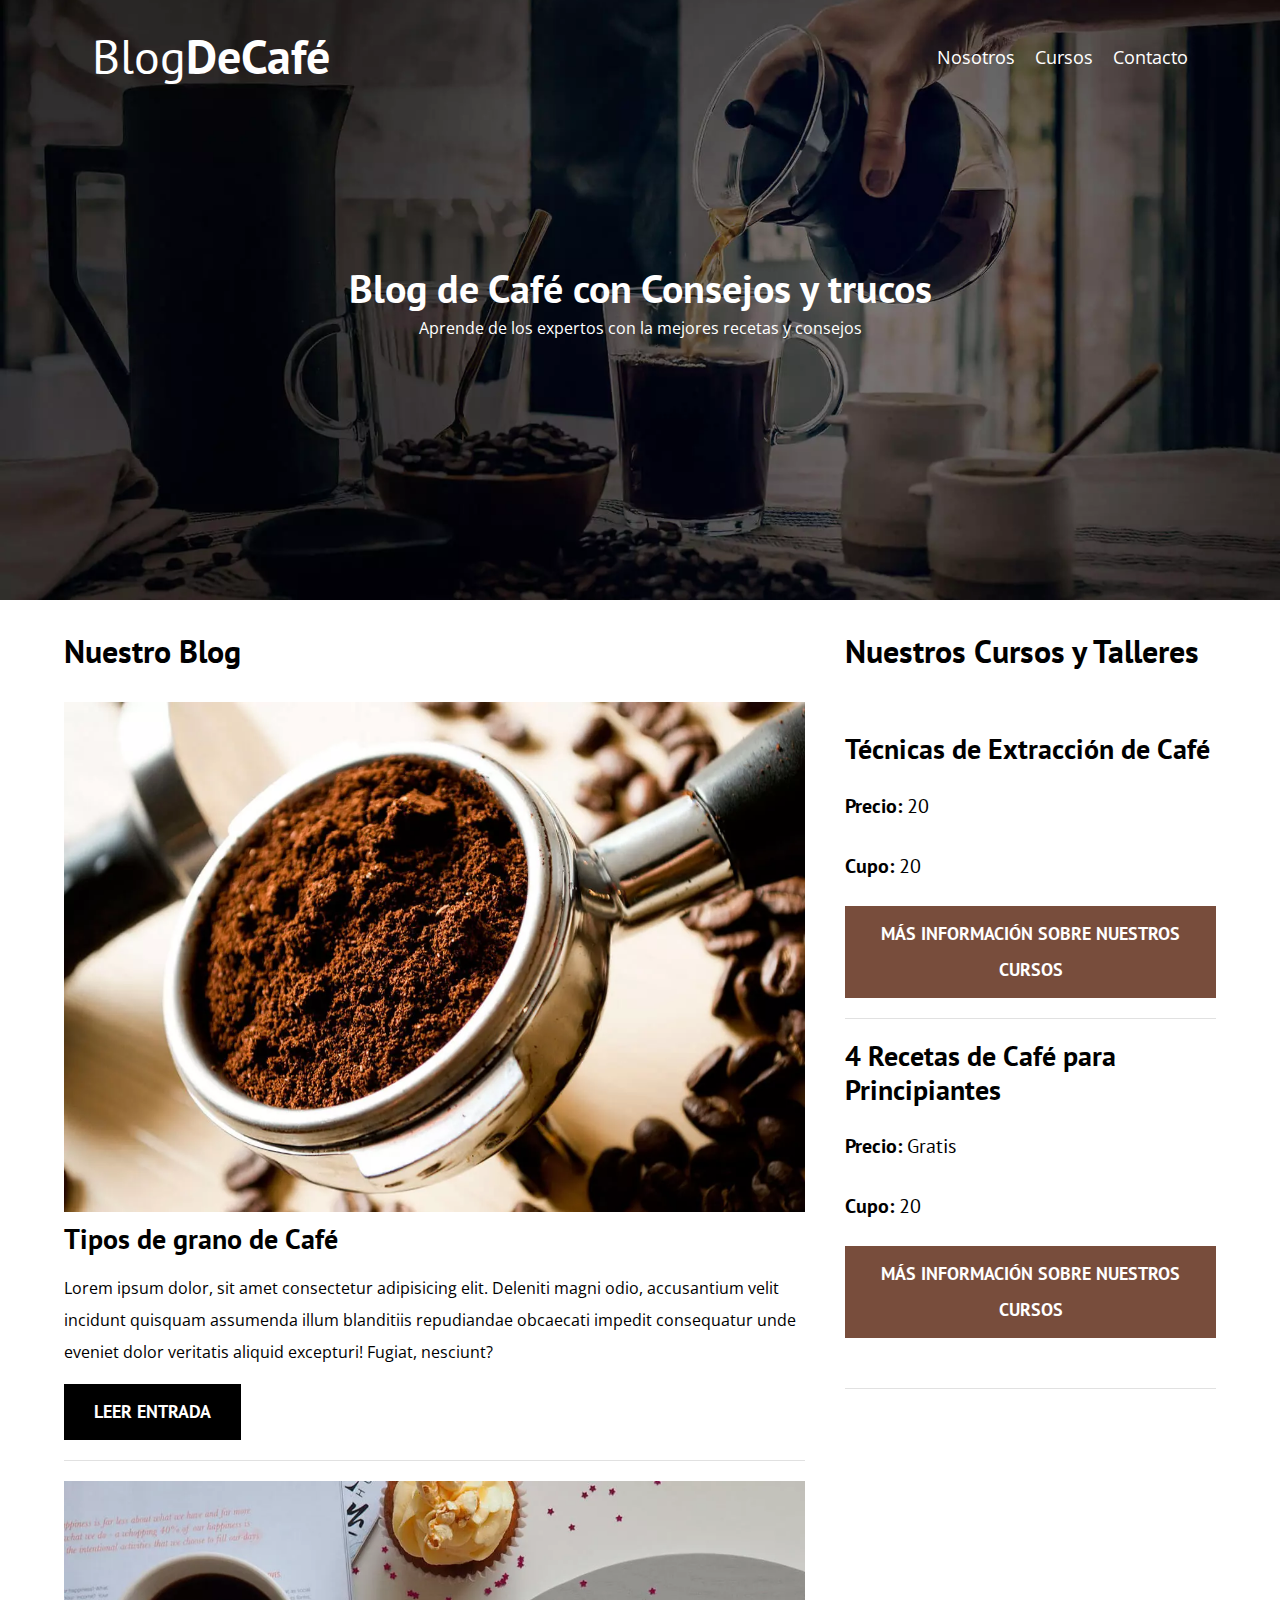
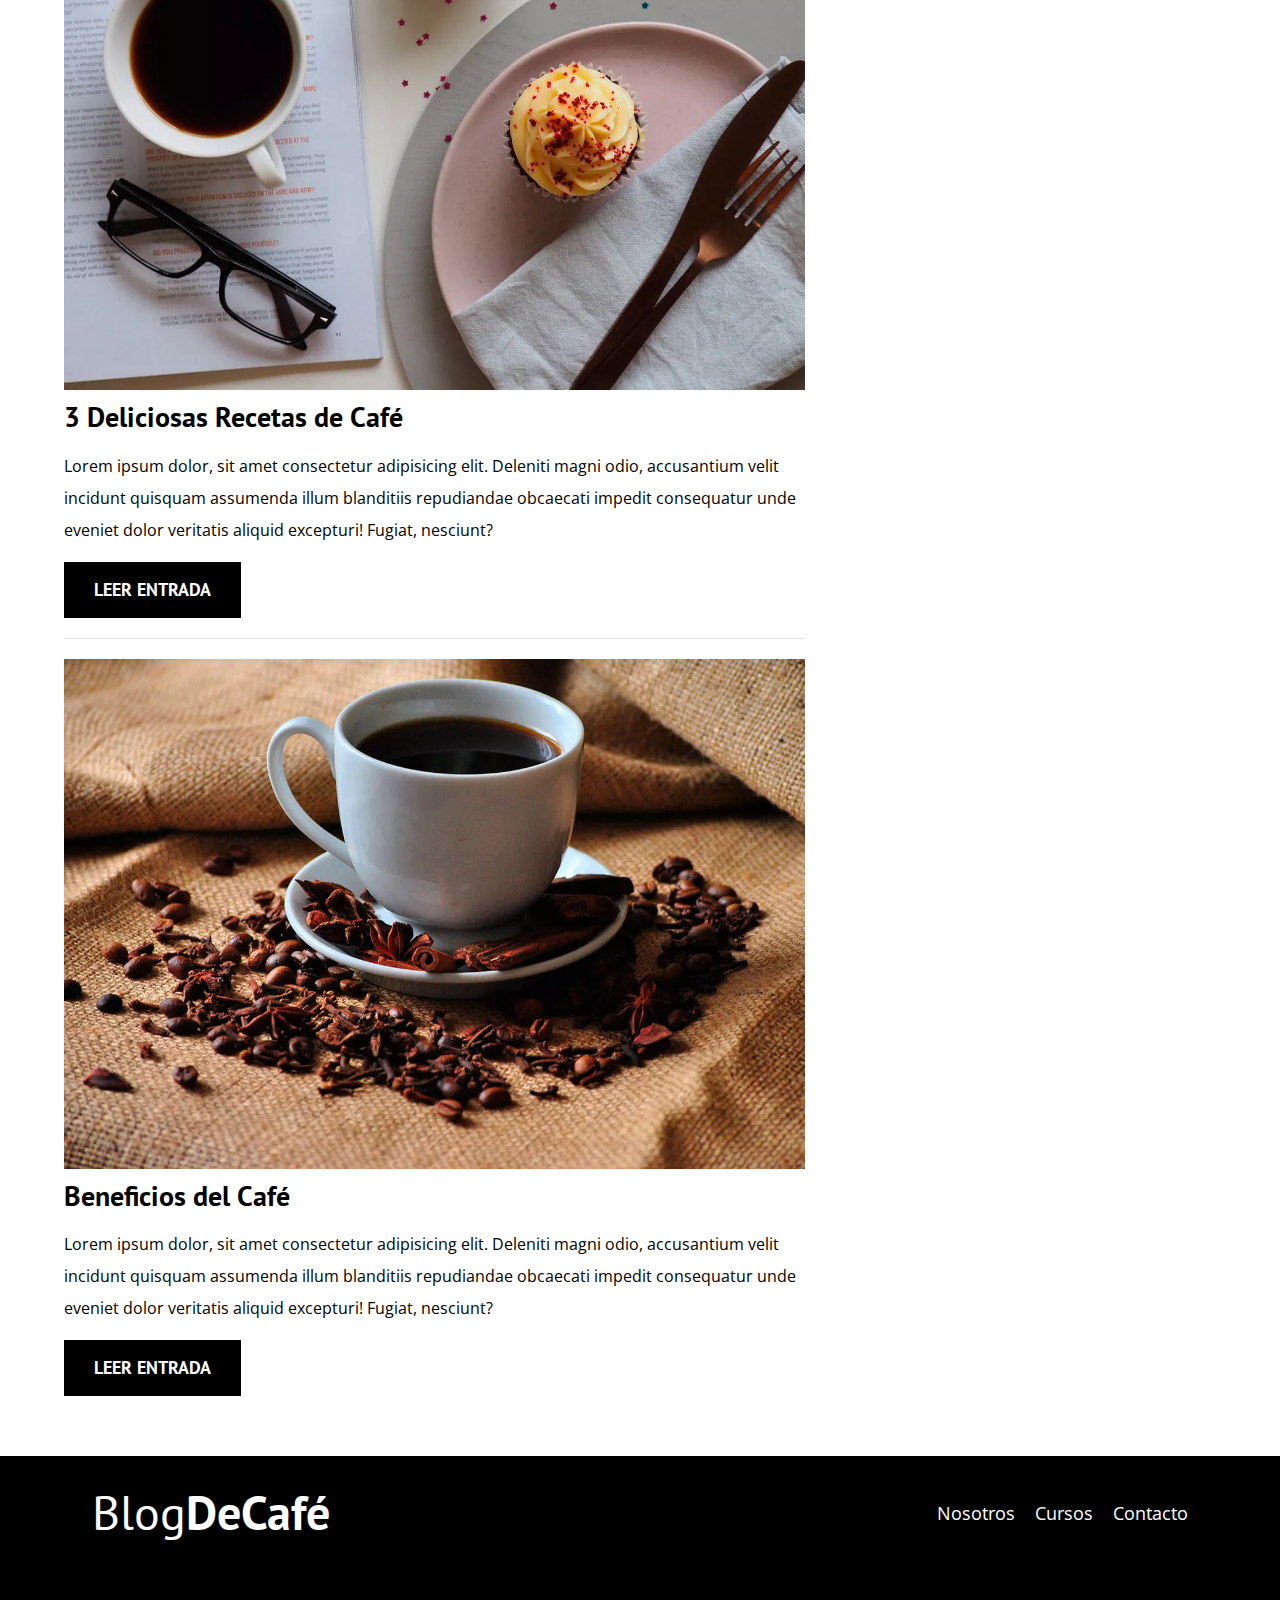
<file: index.html>
<!DOCTYPE html>
<html lang="en">
  <head>
    <meta charset="UTF-8" />
    <meta http-equiv="X-UA-Compatible" content="IE=edge" />
    <meta name="viewport" content="width=device-width, initial-scale=1.0" />
    <meta name="description" content="Pagina web de Blog de Café">

    <link rel="preconnect" href="https://fonts.googleapis.com" />
    <link rel="preconnect" href="https://fonts.gstatic.com" crossorigin />

    <title>BlogdeCafé</title>

    <!-- Prefetch -->

    <link rel="prefetch" href="nosotros.html" as="document">

    <!-- Preload -->

    <link rel="preload" href="css/normalize.css" as="style" />
    <link rel="stylesheet" href="css/normalize.css" />

    <link
      rel="preload"
      href="https://fonts.googleapis.com/css2?family=Open+Sans&family=PT+Sans:wght@400;700&display=swap"
      crossorigin="crossorigin"
      as="font"
    />
    <link
      href="https://fonts.googleapis.com/css2?family=Open+Sans&family=PT+Sans:wght@400;700&display=swap"
      rel="stylesheet"
    />

    <link rel="preload" href="css/styles.css" as="style" />
    <link rel="stylesheet" href="css/styles.css" />

  </head>

  <body>
    <header class="header">
      <div class="contenedor">
        <div class="barra">
          <a href="index.html" class="logo no-margin centrar-texto">
            <h1 class="logo__nombre no-margin centrar-texto">
              Blog<span class="logo__bold">DeCafé</span>
            </h1>
          </a>
          <nav class="navegacion">
            <a href="nosotros.html" class="navegacion__enlace">Nosotros</a>
            <a href="cursos.html" class="navegacion__enlace">Cursos</a>
            <a href="contacto.html" class="navegacion__enlace">Contacto</a>
          </nav>
        </div>
      </div>
      <div class="header__texto">
        <h2 class="no-margin">Blog de Café con Consejos y trucos</h2>
        <p class="no-margin">
          Aprende de los expertos con la mejores recetas y consejos
        </p>
      </div>
    </header>
    <div class="contenedor contenido-principal">
      <main class="blog">
        <h3>Nuestro Blog</h3>
        <article class="entrada">
          <div class="entrada__imagen">

            <picture>
              <source loading="lazy" srcset="img/blog1.webp" type="image/webp">
              <img loading="lazy" src="img/blog1.jpg" alt="Imagen Blog" />
            </picture>


          </div>
          <div class="entrada__contenido">
            <h4 class="no-margin">Tipos de grano de Café</h4>
            <p>
              Lorem ipsum dolor, sit amet consectetur adipisicing elit. Deleniti
              magni odio, accusantium velit incidunt quisquam assumenda illum
              blanditiis repudiandae obcaecati impedit consequatur unde eveniet
              dolor veritatis aliquid excepturi! Fugiat, nesciunt?
            </p>
            <a href="entrada.html" class="boton boton--primario"
              >Leer Entrada</a
            >
          </div>
        </article>
        <article class="entrada">
          <div class="entrada__imagen">
            <picture>
              <source loading="lazy" srcset="img/blog2.webp" type="image/webp">
              <img loading="lazy" src="img/blog2.jpg" alt="Imagen Blog" />
            </picture>
          </div>
          <div class="entrada__contenido">
            <h4 class="no-margin">3 Deliciosas Recetas de Café</h4>
            <p>
              Lorem ipsum dolor, sit amet consectetur adipisicing elit. Deleniti
              magni odio, accusantium velit incidunt quisquam assumenda illum
              blanditiis repudiandae obcaecati impedit consequatur unde eveniet
              dolor veritatis aliquid excepturi! Fugiat, nesciunt?
            </p>
            <a href="entrada.html" class="boton boton--primario"
              >Leer Entrada</a
            >
          </div>
        </article>
        <article class="entrada">
          <div class="entrada__imagen">
            <picture>
              <source loading="lazy" srcset="img/blog3.webp" type="image/webp">
              <img loading="lazy" src="img/blog3.jpg" alt="Imagen Blog" />
            </picture>
          </div>
          <div class="entrada__contenido">
            <h4 class="no-margin">Beneficios del Café</h4>
            <p>
              Lorem ipsum dolor, sit amet consectetur adipisicing elit. Deleniti
              magni odio, accusantium velit incidunt quisquam assumenda illum
              blanditiis repudiandae obcaecati impedit consequatur unde eveniet
              dolor veritatis aliquid excepturi! Fugiat, nesciunt?
            </p>
            <a href="entrada.html" class="boton boton--primario"
              >Leer Entrada</a
            >
          </div>
        </article>
      </main>
      <aside class="sidebar">
        <h3>Nuestros Cursos y Talleres</h3>
        <ul class="cursos no-padding">
          <li class="widget-curso">
            <h4 class="no-margin">Técnicas de Extracción de Café</h4>
            <p class="widget-curso__label">
              Precio:
              <span class="widget-curso__info">20</span>
            </p>

            <p class="widget-curso__label">
              Cupo:
              <span class="widget-curso__info">20</span>
            </p>

            <a href="entrada.html" class="boton boton--secundario"
              >Más Información sobre nuestros cursos</a
            >
          </li>

          <li class="widget-curso">
            <h4 class="no-margin">4 Recetas de Café para Principiantes</h4>
            <p class="widget-curso__label">
              Precio:
              <span class="widget-curso__info">Gratis</span>
            </p>
            <p class="widget-curso__label">
              Cupo:
              <span class="widget-curso__info">20</span>
            </p>

            <a href="entrada.html" class="boton boton--secundario"
              >Más Información sobre nuestros cursos</a
            >
          </li>
        </ul>
      </aside>
    </div>
    <footer class="footer">
      <div class="contenedor">
        <div class="barra">
          <a href="index.html" class="logo no-margin centrar-texto">
            <h1 class="logo__nombre no-margin centrar-texto">
              Blog<span class="logo__bold">DeCafé</span>
            </h1>
          </a>
          <nav class="navegacion">
            <a href="nosotros.html" class="navegacion__enlace">Nosotros</a>
            <a href="cursos.html" class="navegacion__enlace">Cursos</a>
            <a href="contacto.html" class="navegacion__enlace">Contacto</a>
          </nav>
        </div>
      </div>

    </footer>
    <script src="js/modernizr.js"></script>
  </body>
</html>
</file>
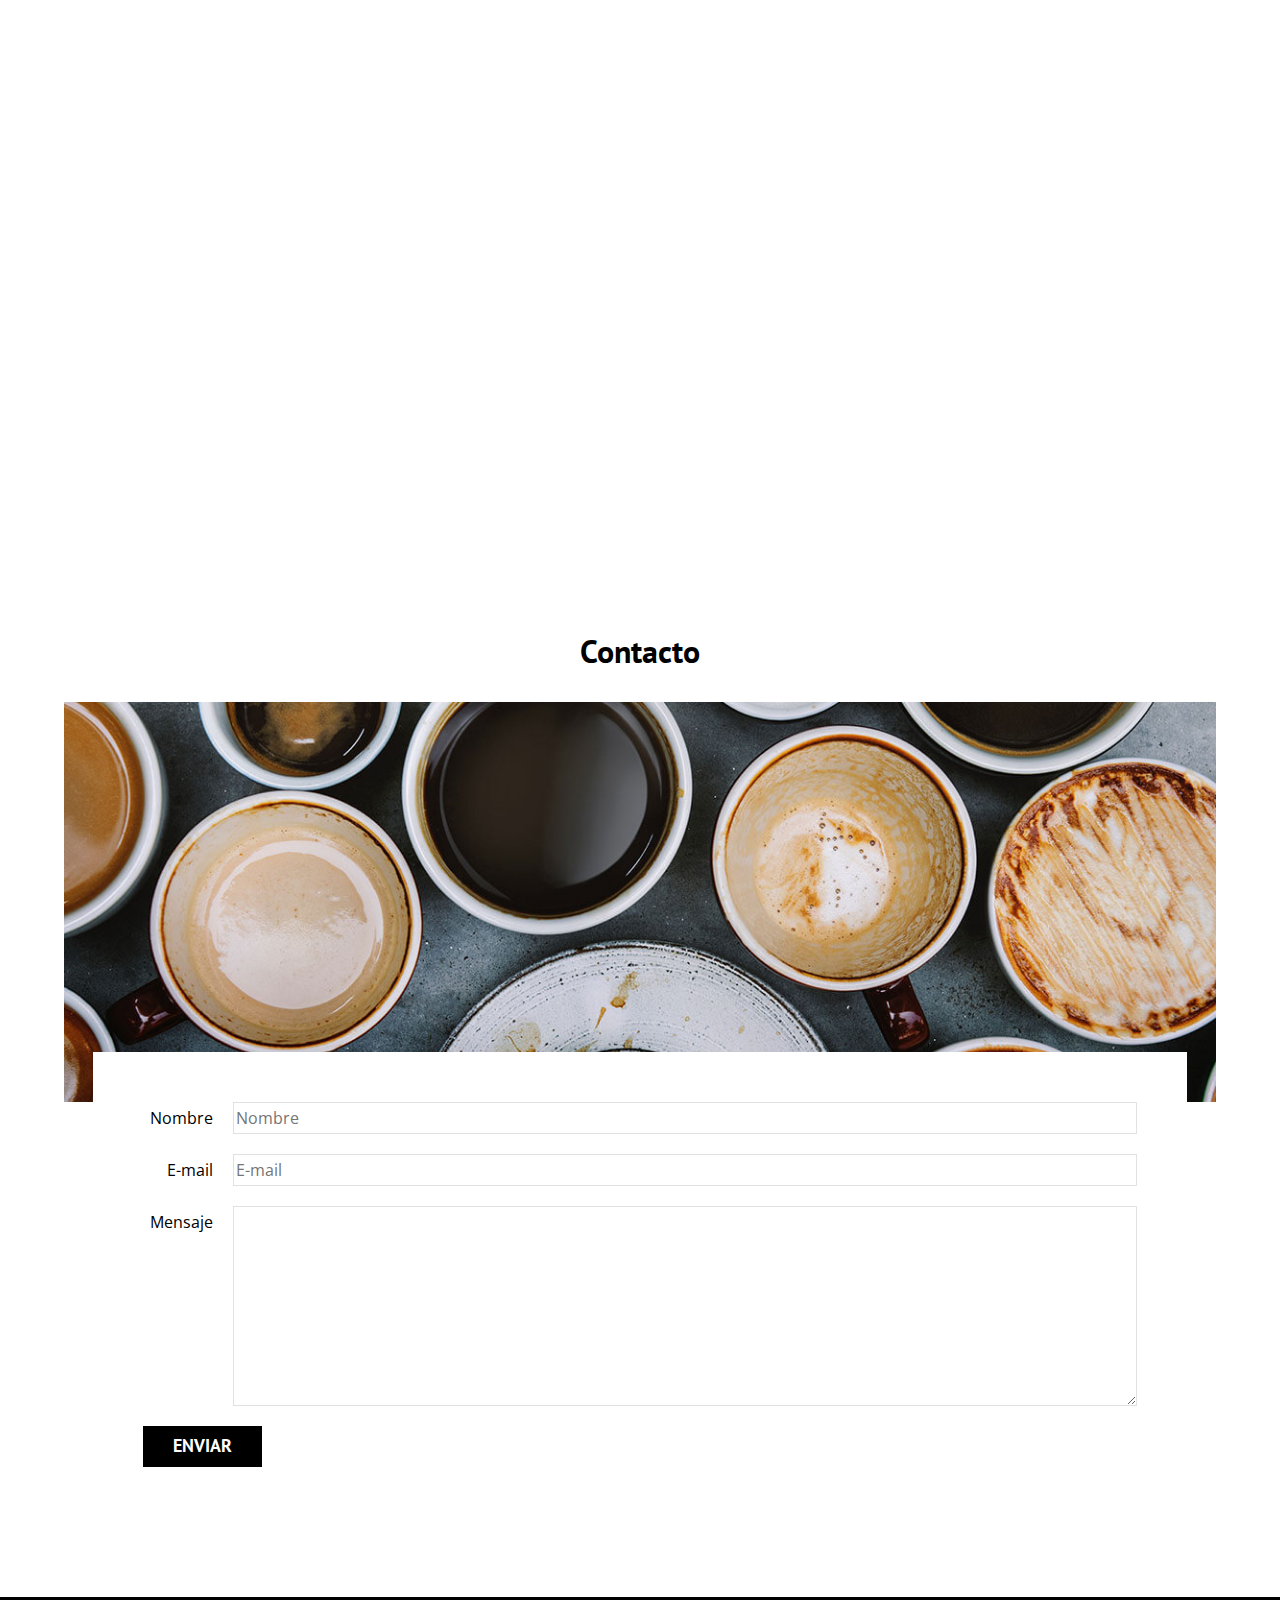
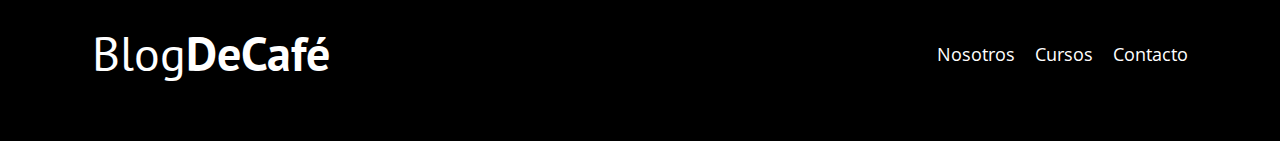
<file: contacto.html>
<!DOCTYPE html>
<html lang="en">
  <head>
    <meta charset="UTF-8" />
    <meta http-equiv="X-UA-Compatible" content="IE=edge" />
    <meta name="viewport" content="width=device-width, initial-scale=1.0" />
    <link rel="stylesheet" href="css/normalize.css" />
    <link rel="preconnect" href="https://fonts.googleapis.com" />
    <link rel="preconnect" href="https://fonts.gstatic.com" crossorigin />
    <link
      href="https://fonts.googleapis.com/css2?family=Open+Sans&family=PT+Sans:wght@400;700&display=swap"
      rel="stylesheet"
    />
    <link rel="stylesheet" href="css/styles.css" />
    <title>BlogdeCafe</title>
  </head>

  <body>
    <header class="header">
      <div class="contenedor">
        <div class="barra">
          <a href="index.html" class="logo no-margin centrar-texto">
            <h1 class="logo__nombre no-margin centrar-texto">
              Blog<span class="logo__bold">DeCafé</span>
            </h1>
          </a>
          <nav class="navegacion">
            <a href="nosotros.html" class="navegacion__enlace">Nosotros</a>
            <a href="cursos.html" class="navegacion__enlace">Cursos</a>
            <a href="contacto.html" class="navegacion__enlace">Contacto</a>
          </nav>
        </div>
      </div>
      <div class="header__texto">
        <h2 class="no-margin">Blog de Café con Consejos y trucos</h2>
        <p class="no-margin">
          Aprende de los expertos con la mejores recetas y consejos
        </p>
      </div>
    </header>
    <main class="contenedor">
      <h3 class="centrar-texto">Contacto</h3>

      <div class="bg-contacto"></div>
      <form class="formulario">
        <div class="campo">
          <label class="campo__label" for="nombre">Nombre</label>
          <input class="campo__field" type="text" class="text" placeholder="Nombre" id="nombre" />
        </div>
        <div class="campo">
          <label class="campo__label for="email">E-mail</label>
          <input class="campo__field" type="email" class="text" placeholder="E-mail" id="email" />
        </div>
        <div class="campo">
          <label class="campo__label for="mensaje">Mensaje</label>
          <textarea class="campo__field campo__field--textarea" name="" id="mensaje" cols="30" rows="10"></textarea>
        </div>
        <div class="campo">
          <input type="submit" value="Enviar" class="boton boton--primario" />
        </div>
      </form>
    </main>
    <footer class="footer">
      <div class="contenedor">
        <div class="barra">
          <a href="index.html" class="logo no-margin centrar-texto">
            <h1 class="logo__nombre no-margin centrar-texto">
              Blog<span class="logo__bold">DeCafé</span>
            </h1>
          </a>
          <nav class="navegacion">
            <a href="nosotros.html" class="navegacion__enlace">Nosotros</a>
            <a href="cursos.html" class="navegacion__enlace">Cursos</a>
            <a href="contacto.html" class="navegacion__enlace">Contacto</a>
          </nav>
        </div>
      </div>
    </footer>
  </body>
</html>
</file>
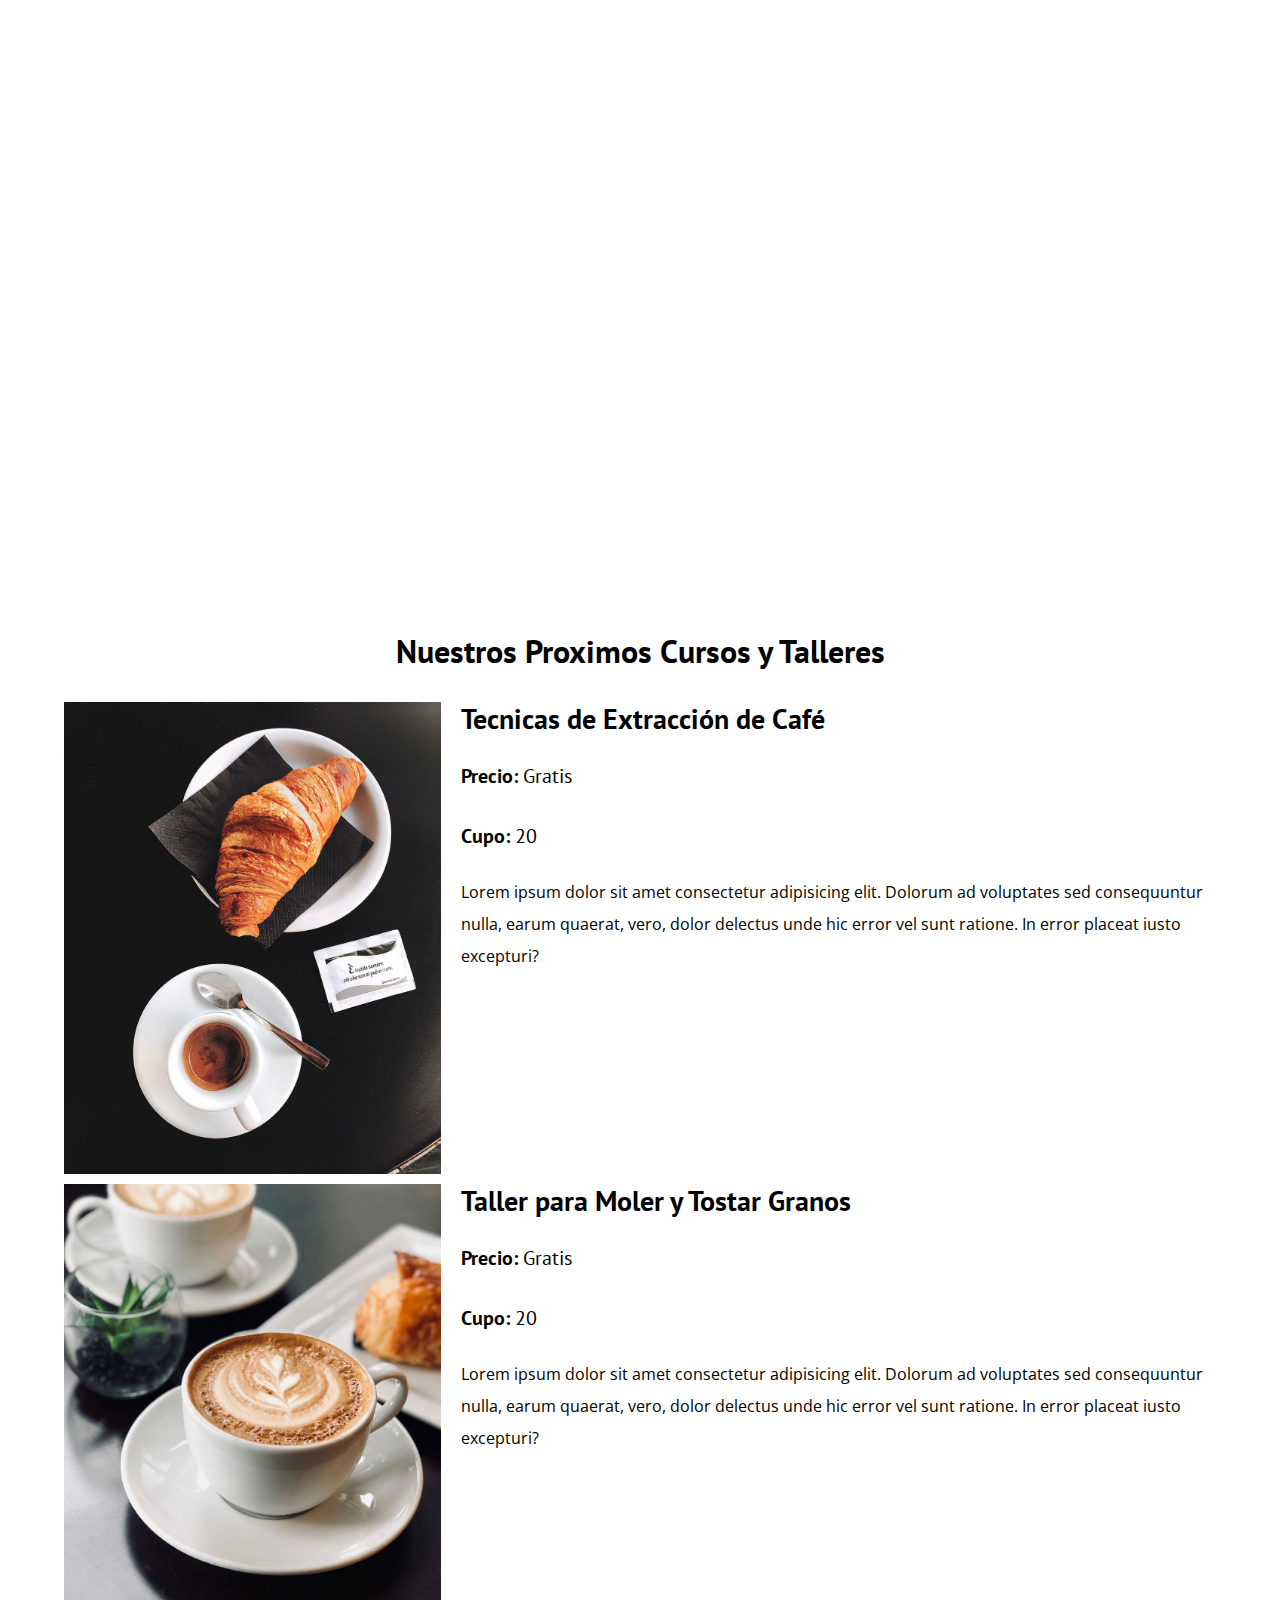
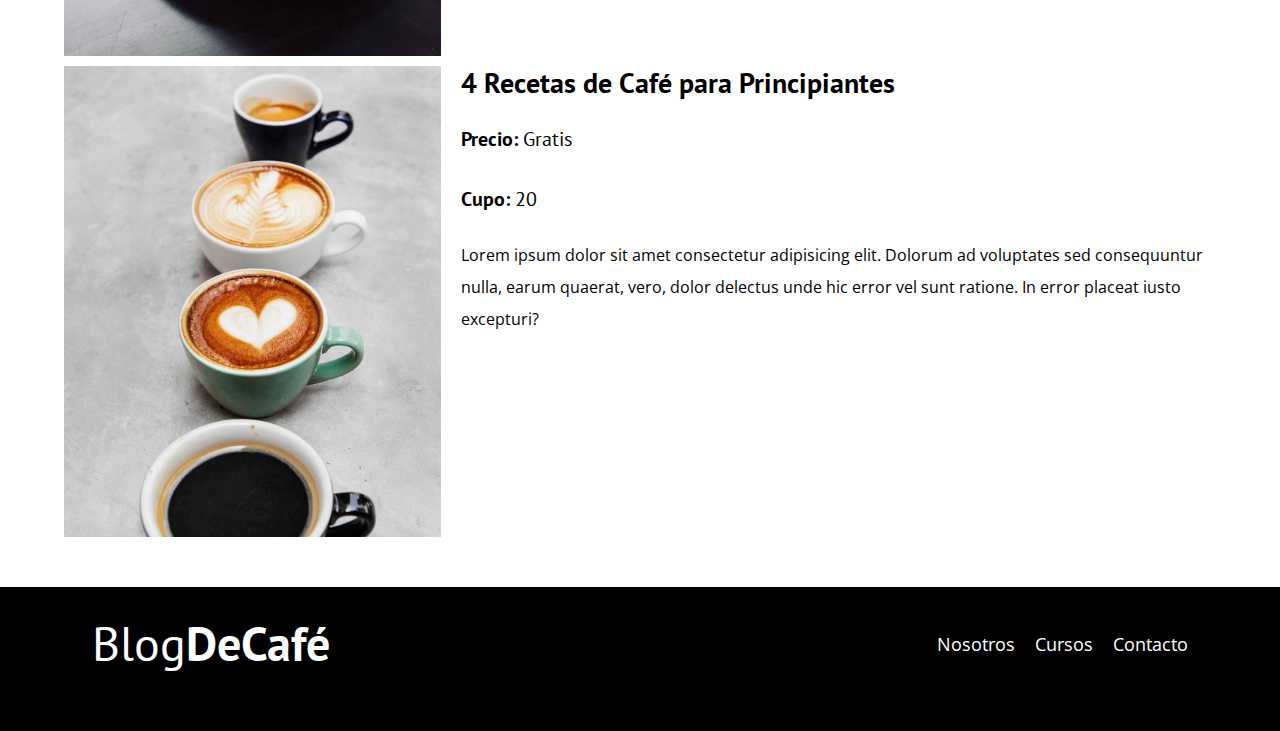
<file: cursos.html>
<!DOCTYPE html>
<html lang="en">

<head>
  <meta charset="UTF-8" />
  <meta http-equiv="X-UA-Compatible" content="IE=edge" />
  <meta name="viewport" content="width=device-width, initial-scale=1.0" />
  <link rel="stylesheet" href="css/normalize.css" />
  <link rel="preconnect" href="https://fonts.googleapis.com" />
  <link rel="preconnect" href="https://fonts.gstatic.com" crossorigin />
  <link href="https://fonts.googleapis.com/css2?family=Open+Sans&family=PT+Sans:wght@400;700&display=swap"
    rel="stylesheet" />
  <link rel="stylesheet" href="css/styles.css" />
  <title>BlogdeCafe</title>
</head>

<body>
  <header class="header">
    <div class="contenedor">
      <div class="barra">
        <a href="index.html" class="logo no-margin centrar-texto">
          <h1 class="logo__nombre no-margin centrar-texto">
            Blog<span class="logo__bold">DeCafé</span>
          </h1>
        </a>
        <nav class="navegacion">
          <a href="nosotros.html" class="navegacion__enlace">Nosotros</a>
          <a href="cursos.html" class="navegacion__enlace">Cursos</a>
          <a href="contacto.html" class="navegacion__enlace">Contacto</a>
        </nav>
      </div>
    </div>
    <div class="header__texto">
      <h2 class="no-margin">Blog de Café con Consejos y trucos</h2>
      <p class="no-margin">
        Aprende de los expertos con la mejores recetas y consejos
      </p>
    </div>
  </header>
  <main class="contenedor">
    <h3 class="centrar-texto">Nuestros Proximos Cursos y Talleres</h3>

    <div class="curso">
      <div class="curso__imagen">
        <img loading="lazy" src="img/curso1.jpg" alt="Imagen del curso">
      </div>

      <div class="curso__informacion">
        <h4 class="no-margin">Tecnicas de Extracción de Café</h4>
        <p class="curso__label">
          Precio:
          <span class="curso__info">Gratis</span>
        </p>
        <p class="curso__label">
          Cupo:
          <span class="curso__info">20</span>
        </p>
        <p class="curso__descripcion">
          Lorem ipsum dolor sit amet consectetur adipisicing elit. Dolorum ad voluptates sed consequuntur nulla, earum
          quaerat, vero, dolor delectus unde hic error vel sunt ratione. In error placeat iusto excepturi?
        </p>
      </div>
    </div> <!--.Curso-->

    <div class="curso">
      <div class="curso__imagen">
        <img loading="lazy" src="img/curso2.jpg" alt="Imagen del curso">
      </div>

      <div class="curso__informacion">
        <h4 class="no-margin">Taller para Moler y Tostar Granos</h4>
        <p class="curso__label">
          Precio:
          <span class="curso__info">Gratis</span>
        </p>
        <p class="curso__label">
          Cupo:
          <span class="curso__info">20</span>
        </p>
        <p class="curso__descripcion">
          Lorem ipsum dolor sit amet consectetur adipisicing elit. Dolorum ad voluptates sed consequuntur nulla, earum
          quaerat, vero, dolor delectus unde hic error vel sunt ratione. In error placeat iusto excepturi?
        </p>
      </div>
    </div> <!--.Curso-->

    <div class="curso">
      <div class="curso__imagen">
        <img loading="lazy" src="img/curso3.jpg" alt="Imagen del curso">
      </div>

      <div class="curso__informacion">
        <h4 class="no-margin">4 Recetas de Café para Principiantes</h4>
        <p class="curso__label">
          Precio:
          <span class="curso__info">Gratis</span>
        </p>
        <p class="curso__label">
          Cupo:
          <span class="curso__info">20</span>
        </p>
        <p class="curso__descripcion">
          Lorem ipsum dolor sit amet consectetur adipisicing elit. Dolorum ad voluptates sed consequuntur nulla, earum
          quaerat, vero, dolor delectus unde hic error vel sunt ratione. In error placeat iusto excepturi?
        </p>
      </div>
    </div> <!--.Curso-->


  </main>
  <footer class="footer">
    <div class="contenedor">
      <div class="barra">
        <a href="index.html" class="logo no-margin centrar-texto">
          <h1 class="logo__nombre no-margin centrar-texto">
            Blog<span class="logo__bold">DeCafé</span>
          </h1>
        </a>
        <nav class="navegacion">
          <a href="nosotros.html" class="navegacion__enlace">Nosotros</a>
          <a href="cursos.html" class="navegacion__enlace">Cursos</a>
          <a href="contacto.html" class="navegacion__enlace">Contacto</a>
        </nav>
      </div>
    </div>
  </footer>
</body>

</html>
</file>
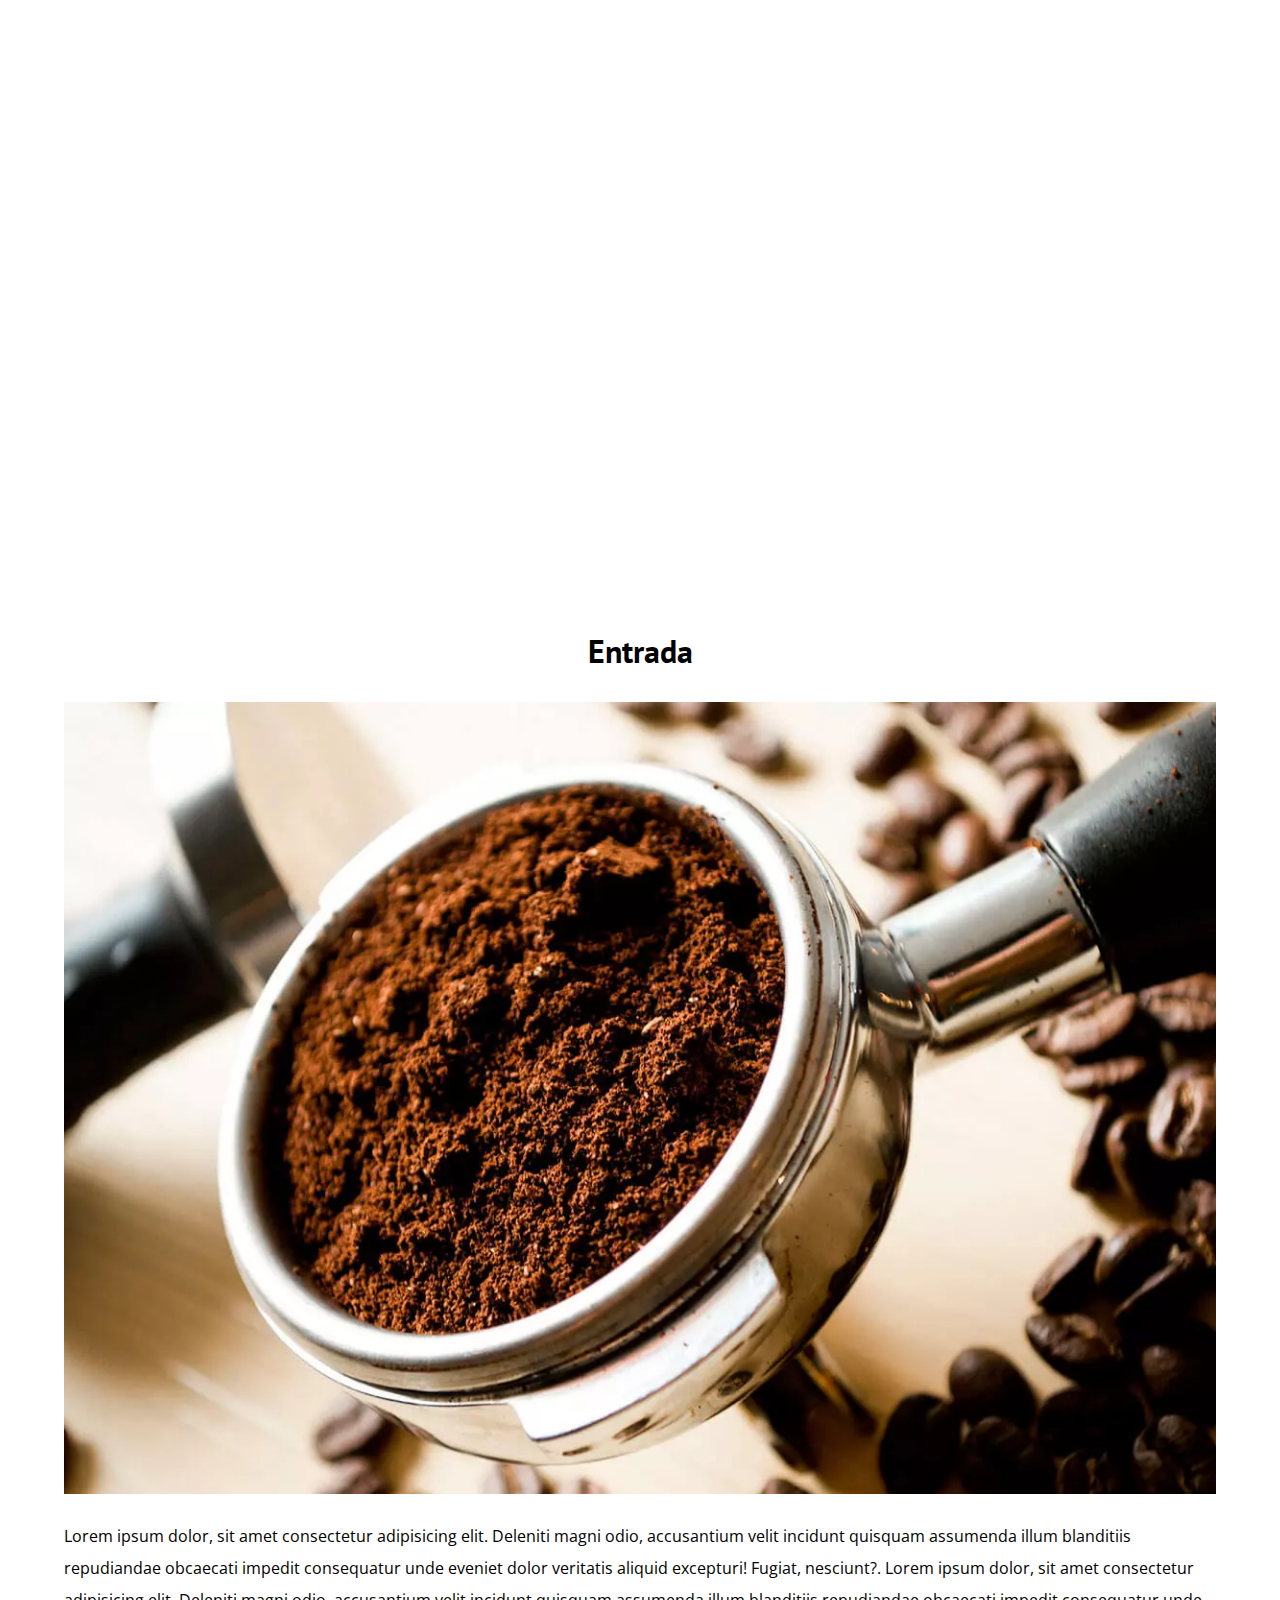
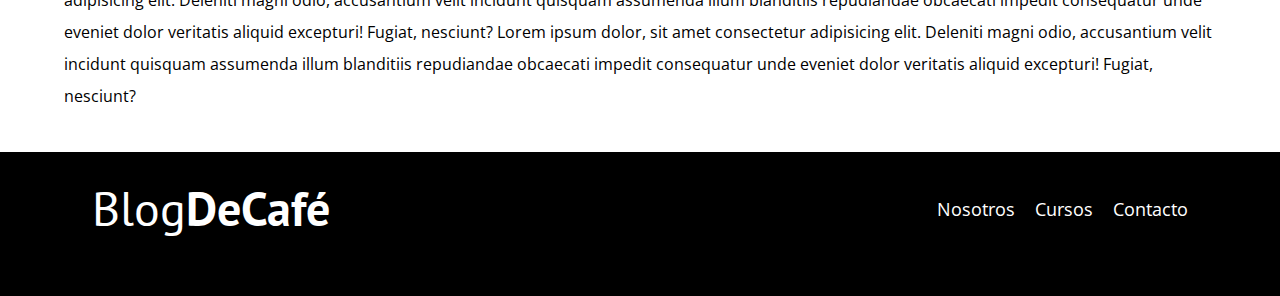
<file: entrada.html>
<!DOCTYPE html>
<html lang="en">

<head>
  <meta charset="UTF-8" />
  <meta http-equiv="X-UA-Compatible" content="IE=edge" />
  <meta name="viewport" content="width=device-width, initial-scale=1.0" />
  <link rel="stylesheet" href="css/normalize.css" />
  <link rel="preconnect" href="https://fonts.googleapis.com" />
  <link rel="preconnect" href="https://fonts.gstatic.com" crossorigin />
  <link href="https://fonts.googleapis.com/css2?family=Open+Sans&family=PT+Sans:wght@400;700&display=swap"
    rel="stylesheet" />
  <link rel="stylesheet" href="css/styles.css" />
  <title>BlogdeCafe</title>
</head>

<body>
  <header class="header">
    <div class="contenedor">
      <div class="barra">
        <a href="index.html" class="logo no-margin centrar-texto">
          <h1 class="logo__nombre no-margin centrar-texto">
            Blog<span class="logo__bold">DeCafé</span>
          </h1>
        </a>
        <nav class="navegacion">
          <a href="nosotros.html" class="navegacion__enlace">Nosotros</a>
          <a href="cursos.html" class="navegacion__enlace">Cursos</a>
          <a href="contacto.html" class="navegacion__enlace">Contacto</a>
        </nav>
      </div>
    </div>
    <div class="header__texto">
      <h2 class="no-margin">Blog de Café con Consejos y trucos</h2>
      <p class="no-margin">
        Aprende de los expertos con la mejores recetas y consejos
      </p>
    </div>
  </header>
  <main class="contenedor">
      <h3 class="centrar-texto">Entrada</h3>

        <img loading="lazy" src="img/blog1.webp" alt="Imagen Blog" />
    
        <p>
          Lorem ipsum dolor, sit amet consectetur adipisicing elit. Deleniti
          magni odio, accusantium velit incidunt quisquam assumenda illum
          blanditiis repudiandae obcaecati impedit consequatur unde eveniet
          dolor veritatis aliquid excepturi! Fugiat, nesciunt?. Lorem ipsum dolor, sit amet consectetur adipisicing
          elit. Deleniti
          magni odio, accusantium velit incidunt quisquam assumenda illum
          blanditiis repudiandae obcaecati impedit consequatur unde eveniet
          dolor veritatis aliquid excepturi! Fugiat, nesciunt?

          Lorem ipsum dolor, sit amet consectetur adipisicing elit. Deleniti
          magni odio, accusantium velit incidunt quisquam assumenda illum
          blanditiis repudiandae obcaecati impedit consequatur unde eveniet
          dolor veritatis aliquid excepturi! Fugiat, nesciunt?
        </p>

   

    </main>

  </div>
  <footer class="footer">
    <div class="contenedor">
      <div class="barra">
        <a href="index.html" class="logo no-margin centrar-texto">
          <h1 class="logo__nombre no-margin centrar-texto">
            Blog<span class="logo__bold">DeCafé</span>
          </h1>
        </a>
        <nav class="navegacion">
          <a href="nosotros.html" class="navegacion__enlace">Nosotros</a>
          <a href="cursos.html" class="navegacion__enlace">Cursos</a>
          <a href="contacto.html" class="navegacion__enlace">Contacto</a>
        </nav>
      </div>
    </div>
  </footer>
</body>

</html>
</file>
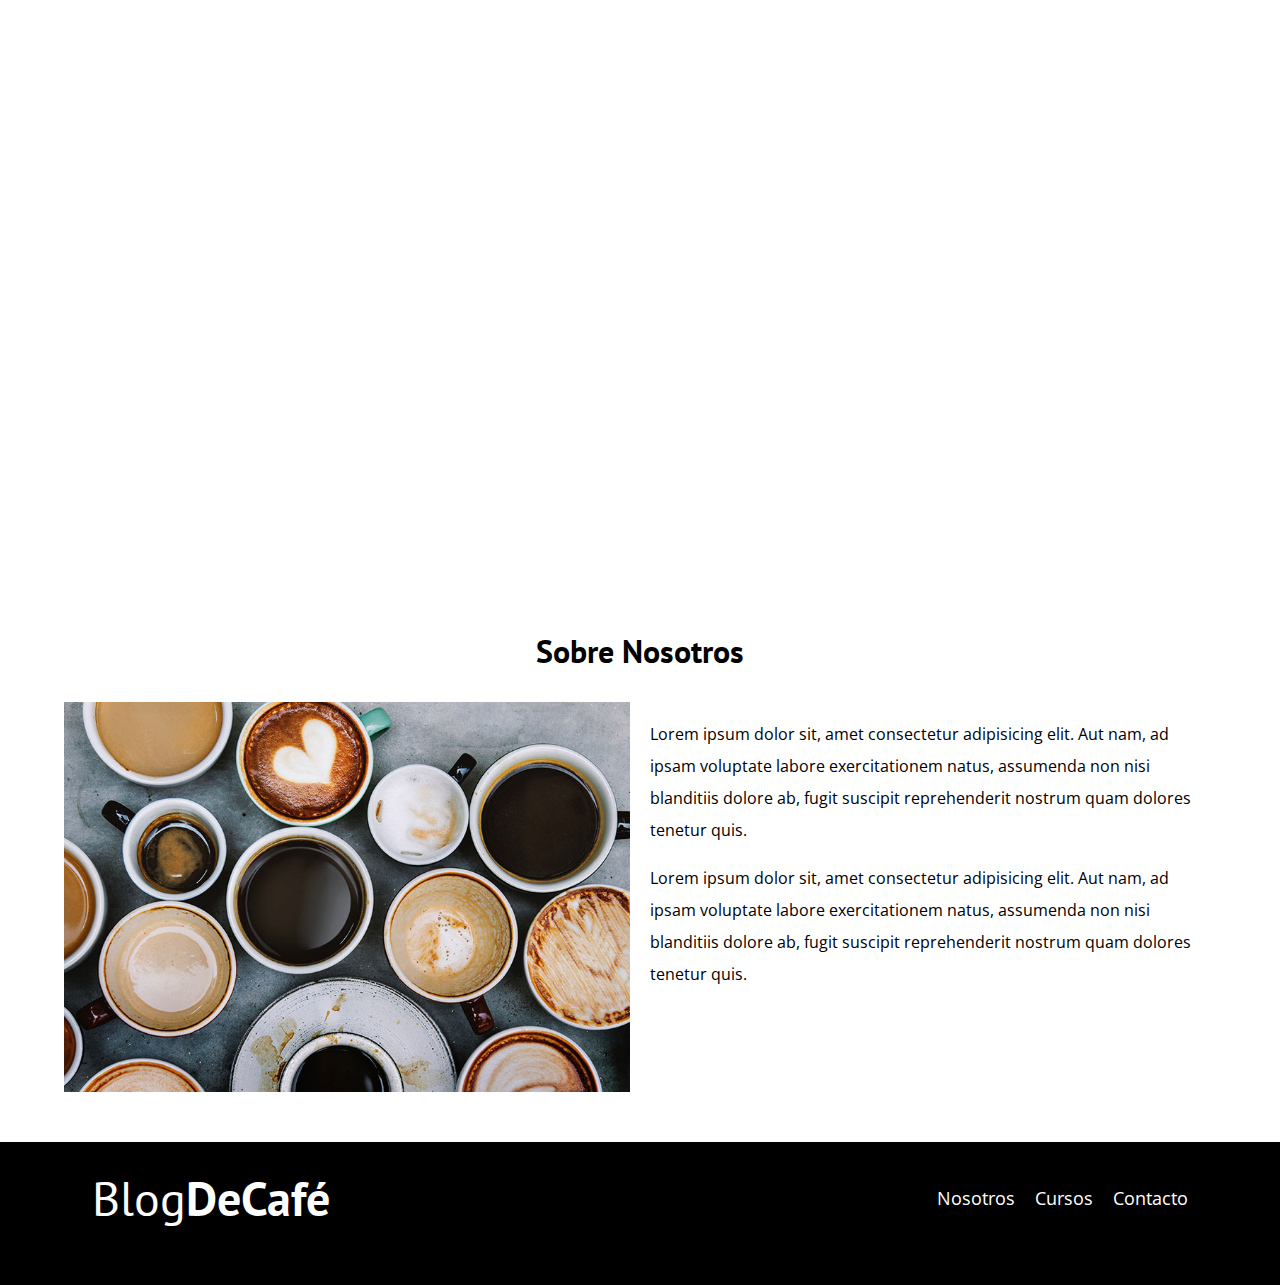
<file: nosotros.html>
<!DOCTYPE html>
<html lang="en">
  <head>
    <meta charset="UTF-8" />
    <meta http-equiv="X-UA-Compatible" content="IE=edge" />
    <meta name="viewport" content="width=device-width, initial-scale=1.0" />
    <link rel="stylesheet" href="css/normalize.css" />
    <link rel="preconnect" href="https://fonts.googleapis.com" />
    <link rel="preconnect" href="https://fonts.gstatic.com" crossorigin />
    <link
      href="https://fonts.googleapis.com/css2?family=Open+Sans&family=PT+Sans:wght@400;700&display=swap"
      rel="stylesheet"
    />
    <link rel="stylesheet" href="css/styles.css" />
    <title>BlogdeCafe</title>
  </head>

  <body>
    <header class="header">
      <div class="contenedor">
        <div class="barra">
          <a href="index.html" class="logo no-margin centrar-texto">
            <h1 class="logo__nombre no-margin centrar-texto">
              Blog<span class="logo__bold">DeCafé</span>
            </h1>
          </a>
          <nav class="navegacion">
            <a href="nosotros.html" class="navegacion__enlace">Nosotros</a>
            <a href="cursos.html" class="navegacion__enlace">Cursos</a>
            <a href="contacto.html" class="navegacion__enlace">Contacto</a>
          </nav>
        </div>
      </div>
      <div class="header__texto">
        <h2 class="no-margin">Blog de Café con Consejos y trucos</h2>
        <p class="no-margin">
          Aprende de los expertos con la mejores recetas y consejos
        </p>
      </div>
    </header>
    <main class="contenedor">
      <h3 class="centrar-texto">Sobre Nosotros</h3>

      <div class="sobre-nosotros">
        <div class="sobre-nosotros__imagen">
          <img src="img/nosotros.jpg" alt="Imagen nosotros" />
        </div>
        <div class="sobre-nosotros__texto">
          <p>
            Lorem ipsum dolor sit, amet consectetur adipisicing elit. Aut nam,
            ad ipsam voluptate labore exercitationem natus, assumenda non nisi
            blanditiis dolore ab, fugit suscipit reprehenderit nostrum quam
            dolores tenetur quis.
          </p>
          <p>
            Lorem ipsum dolor sit, amet consectetur adipisicing elit. Aut nam,
            ad ipsam voluptate labore exercitationem natus, assumenda non nisi
            blanditiis dolore ab, fugit suscipit reprehenderit nostrum quam
            dolores tenetur quis.
          </p>
        </div>
      </div>
    </main>
    <footer class="footer">
      <div class="contenedor">
        <div class="barra">
          <a href="index.html" class="logo no-margin centrar-texto">
            <h1 class="logo__nombre no-margin centrar-texto">
              Blog<span class="logo__bold">DeCafé</span>
            </h1>
          </a>
          <nav class="navegacion">
            <a href="nosotros.html" class="navegacion__enlace">Nosotros</a>
            <a href="cursos.html" class="navegacion__enlace">Cursos</a>
            <a href="contacto.html" class="navegacion__enlace">Contacto</a>
          </nav>
        </div>
      </div>
    </footer>
  </body>
</html>
</file>
<file: css/styles.css>
:root {
  --fuenteHeading: "PT Sans", sans-serif;
  --FuenteParrafo: "Open Sans", sans-serif;

  --gris: #e1e1e1;
  --primario: #784d3c;
  --blanco: #ffffff;
  --negro: #000000;
}

html {
  box-sizing: border-box;
  font-size: 62.5%;
  /** 1rem = 10px **/
}

*,
*:before,
*::after {
  box-sizing: inherit;
}

body {
  font-family: var(--FuenteParrafo);
  font-size: 1.6rem;
  line-height: 2;
}

/* Globales */

.contenedor {
  width: min(90%, 120rem);
  margin: 0 auto;
}

a {
  text-decoration: none;
}

h1,
h2,
h3,
h4 {
  font-family: var(--fuenteHeading);
  line-height: 1.2;
}

h1 {
  font-size: 4.8rem;
}

h2 {
  font-size: 4rem;
}

h3 {
  font-size: 3.2rem;
}

h4 {
  font-size: 2.8rem;
}

img {
  max-width: 100%;
}

/* utilidades */

.no-margin {
  margin: 0;
}

.no-padding {
  padding: 0;
}

.centrar-texto {
  text-align: center;
}

/* Header */
.webp .header{
  background-image: url(../img/banner.webp);
}
.no-webp .header{
  background-image: url(../img/banner.jpg);
}
.header {
  height: 60rem;
  background-size: cover;
  background-repeat: no-repeat;
  background-position: center center;
}

.header__texto {
  text-align: center;
  color: var(--blanco);
  margin-top: 5rem;
}
@media (min-width: 768px) {
  .header__texto {
    margin-top: 15rem;
  }
}
.barra {
  padding: 2.8rem;
}
@media (min-width: 768px) {
  .barra {
    display: flex;
    justify-content: space-between;
    align-items: center;
  }
}

.logo {
  color: var(--blanco);
}

.logo__nombre {
  font-weight: 400;
}
.logo__bold {
  font-weight: 700;
}
@media (min-width: 768px) {
  .navegacion {
    display: flex;
    gap: 2rem;
  }
}
.navegacion__enlace {
  display: block;
  text-align: center;
  font-size: 1.8rem;
  color: var(--blanco);
}

@media (min-width: 768px) {
  .contenido-principal {
    display: grid;
    grid-template-columns: 2fr 1fr;
    column-gap: 4rem;
  }
}

.entrada {
  border-bottom: 1px solid var(--gris);
  margin-bottom: 2rem;
}
.entrada:last-of-type {
  border: none;
  margin-bottom: 0;
}
.boton {
  display: block;
  font-family: var(--fuenteHeading);
  color: var(--blanco);
  text-align: center;
  padding: 1rem 3rem;
  font-size: 1.8rem;
  text-transform: uppercase;
  font-weight: 700;
  margin-bottom: 2rem;
  border: none;
}
@media (min-width: 768px) {
  .boton {
    display: inline-block;
  }
}
.boton:hover {
  cursor: pointer;
}
.boton--primario {
  background-color: var(--negro);
}

.boton--secundario {
  background-color: var(--primario);
}
.cursos {
  list-style: none;
}
.widget-curso {
  border-bottom: 1px solid var(--gris);
  margin-bottom: 2rem;
}
.widget-curso:last-of-type {
  border: none;
  margin-bottom: 0;
}

.widget-curso__label {
  font-family: var(--fuenteHeading);
  font-weight: 700;
}
.widget-curso__info {
  font-weight: normal;
}
.widget-curso__label,
.widget-curso__info {
  font-size: 2rem;
}

/* Footer */
.footer {
  background-color: var(--negro);
  padding-bottom: 3rem;
  margin-top: 4rem;
}

/* Sobre Nosotros */
@media (min-width: 768px) {
  .sobre-nosotros {
    display: grid;
    grid-template-columns: repeat(2, 1fr);
    column-gap: 2rem;
  }
}

/* Cursos */
.cursos {
  padding: 3rem 0;
  border-bottom: 1px solid var(--gris);
}
@media (min-width: 768px) {
  .curso {
    display: grid;
    grid-template-columns: 1fr 2fr;
    column-gap: 2rem;
  }
}
.curso:last-of-type {
  border: none;
}

.curso__label {
  font-family: var(--fuenteHeading);
  font-weight: 700;
}
.curso__info {
  font-weight: normal;
}
.curso__label,
.curso__info {
  font-size: 2rem;
}

/* Contacto */

.bg-contacto {
  background-image: url(../img/contacto.jpg);
  height: 40rem;
  background-size: cover;
  background-repeat: no-repeat;
}

.formulario {
  background-color: var(--blanco);
  margin: -5rem auto 0 auto;
  width: 95%;
  padding: 5rem;
}
.campo {
  display: flex;
  margin-bottom: 2rem;
}
.campo__label {
  flex: 0 0 9rem;
  text-align: right;
  padding-right: 2rem;
}
.campo__field {
  flex: 1;
  border: solid 1px var(--gris);
}
.campo__field--textarea {
  height: 20rem;
}
</file>
